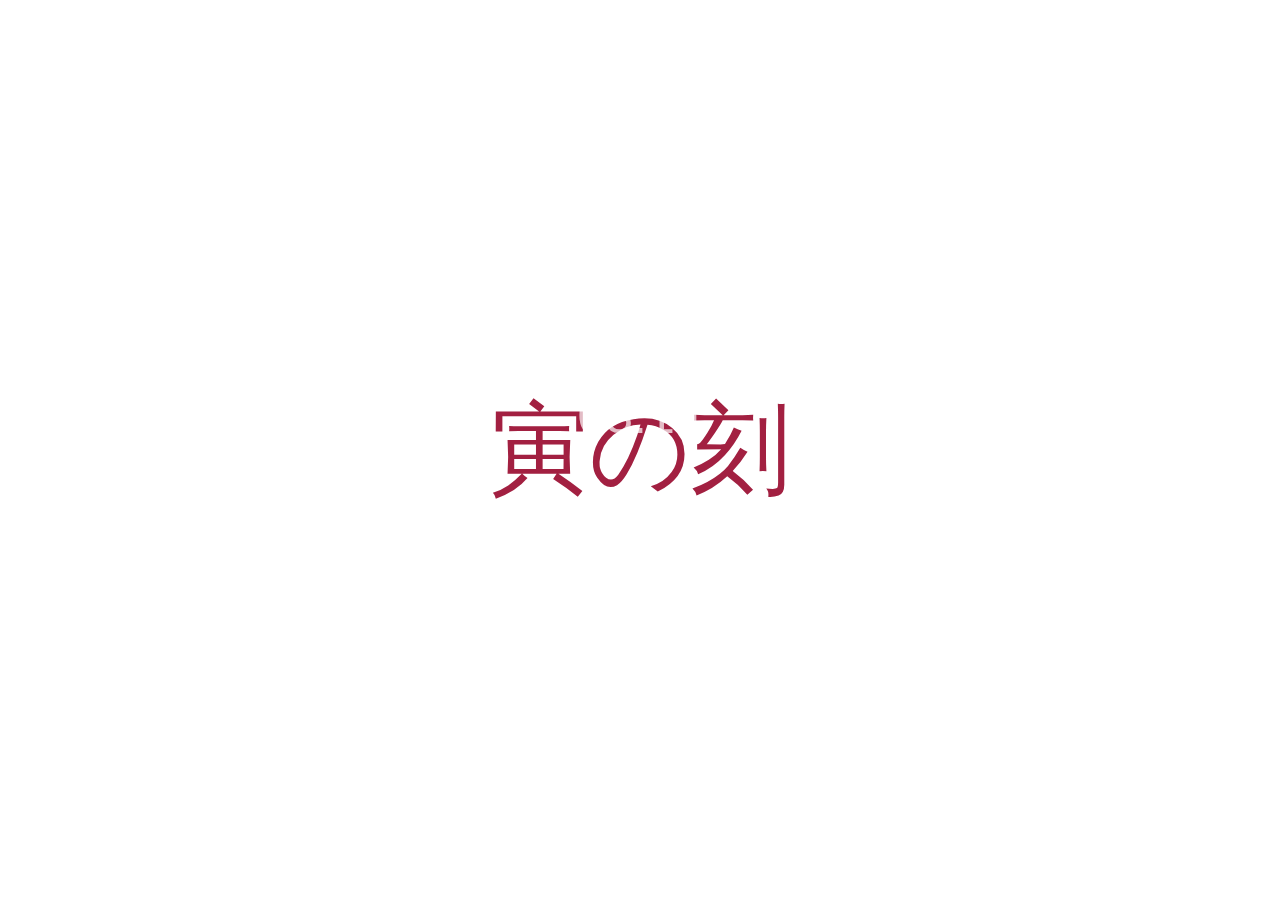
<file: index.html>
<!DOCTYPE html>
<html lang="ja">
<head>
    <meta charset="UTF-8">
    <title>十二刻時計</title>
    <style>
        /* 衡山毛筆フォントの埋め込み（woff2とwoffを使用） */
        @font-face {
    font-family: 'KouzanMouhitu';
    src: url('./kouzanmouhitufontotf-webfont.woff2') format('woff2'),
         url('./kouzanmouhitufontotf-webfont.woff') format('woff');
    font-weight: normal;
    font-style: normal;
}        /* デジタル時計用Googleフォント */
        @import url('https://fonts.googleapis.com/css2?family=Balsamiq+Sans&display=swap');

        body {
            margin: 0;
            padding: 0;
            background: transparent;
            display: flex;
            align-items: center;
            justify-content: center;
            height: 100vh;
            overflow: hidden;
        }

        .clock-container {
            position: relative;
            text-align: center;
        }

        /* 十二刻フォント：衡山毛筆 */
        .koku {
            font-family: 'KouzanMouhitu', "Yu Mincho", "HGP明朝B", serif;
            font-size: 100px;
            color: #A22041; /* 深緋（ふかひ） */
        }

        /* デジタル時計フォント */
        .digital {
            font-family: 'Balsamiq Sans', sans-serif;
            font-size: 50px;
            color: white;
            opacity: 0.7;
            position: absolute;
            top: 25%;
            left: 50%;
            transform: translate(-50%, -50%);
        }
    </style>
</head>
<body>
    <div class="clock-container">
        <div class="digital" id="digital-clock">--:--</div>
        <div class="koku" id="koku-name">--の刻</div>
    </div>

    <script>
        function getKoku(hour) {
            const koku = [
                "子", "丑", "寅", "卯", "辰", "巳",
                "午", "未", "申", "酉", "戌", "亥"
            ];
            const koku_index = Math.floor((hour + 1) % 24 / 2);
            return koku[koku_index] + "の刻";
        }

        function updateClock() {
            const now = new Date();
            const hour = now.getHours();
            const minute = now.getMinutes();

            // AM/PM を省くために24時間表記を直接整形
            const hourStr = hour.toString().padStart(2, '0');
            const minuteStr = minute.toString().padStart(2, '0');
            const digitalTime = `${hourStr}:${minuteStr}`;

            document.getElementById("digital-clock").textContent = digitalTime;
            document.getElementById("koku-name").textContent = getKoku(hour);
        }

        setInterval(updateClock, 1000);
        updateClock();
    </script>
</body>
</html>
</file>
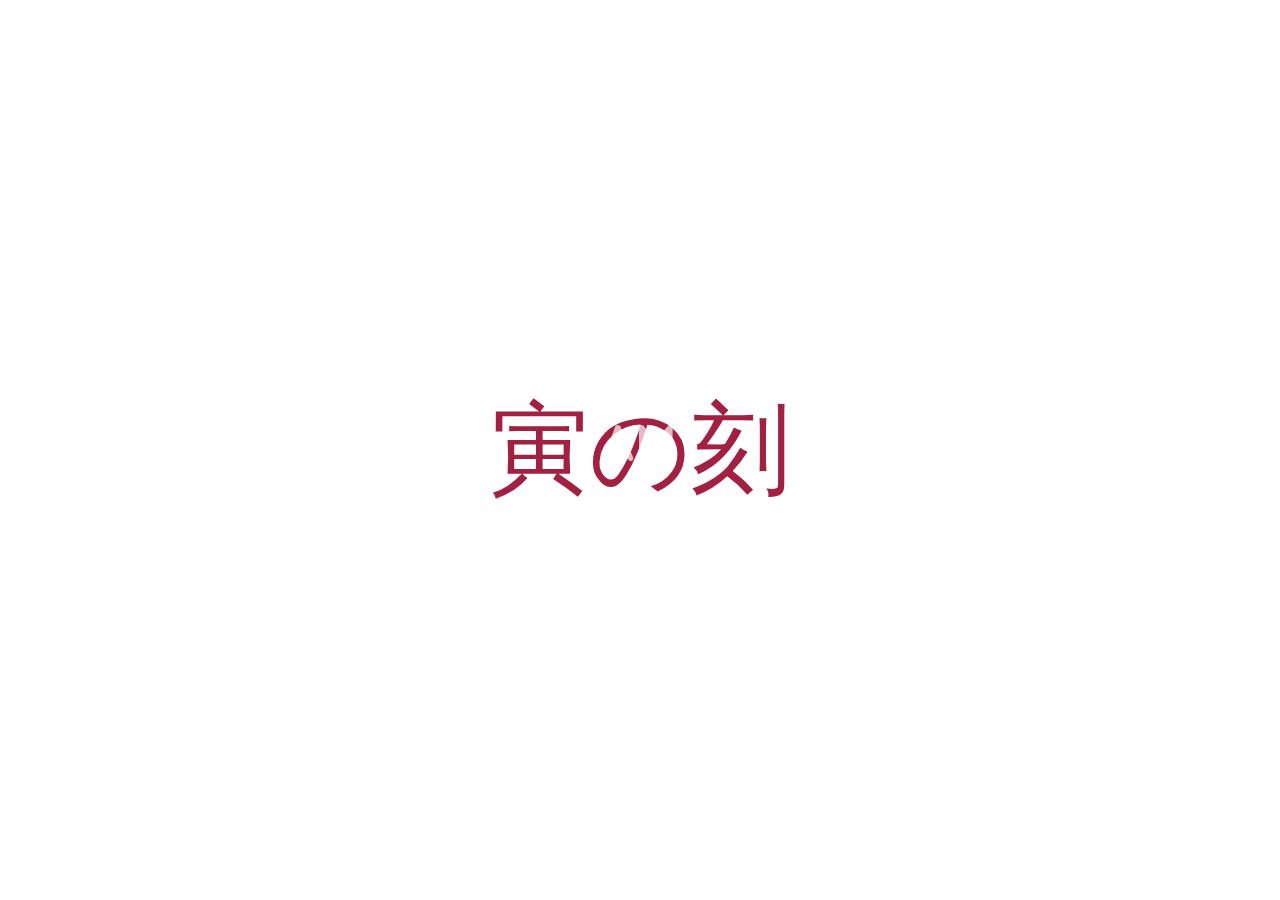
<file: 12ciku-lock.html>
<!DOCTYPE html>
<html lang="ja">
<head>
    <meta charset="UTF-8">
    <title>十二刻時計</title>
    <style>
        @import url('https://fonts.googleapis.com/css2?family=Balsamiq+Sans&display=swap');

        body {
            margin: 0;
            padding: 0;
            background: transparent;
            display: flex;
            align-items: center;
            justify-content: center;
            height: 100vh;
            overflow: hidden;
        }

        .clock-container {
            position: relative;
            text-align: center;
        }

        .koku {
            font-family: "Yu Mincho", "HGP明朝B", serif;
            font-size: 100px;
            color: #A22041; /* 深緋 */
        }

        .digital {
            font-family: 'Balsamiq Sans', sans-serif;
            font-size: 50px;
            color: white;
            opacity: 0.7;
            position: absolute;
            top: 25%;
            left: 50%;
            transform: translate(-50%, -50%);
        }
    </style>
</head>
<body>
    <div class="clock-container">
        <div class="digital" id="digital-clock">--:--</div>
        <div class="koku" id="koku-name">--の刻</div>
    </div>

    <script>
        function getKoku(hour) {
            const koku = [
                "子", "丑", "寅", "卯", "辰", "巳",
                "午", "未", "申", "酉", "戌", "亥"
            ];
            const koku_index = Math.floor((hour + 1) % 24 / 2);
            return koku[koku_index] + "の刻";
        }

        function updateClock() {
            const now = new Date();
            const hour = now.getHours();
            const minute = now.getMinutes();
            const digitalTime = now.toLocaleTimeString([], { hour: '2-digit', minute: '2-digit' });
            document.getElementById("digital-clock").textContent = digitalTime;
            document.getElementById("koku-name").textContent = getKoku(hour);
        }

        setInterval(updateClock, 1000);
        updateClock();
    </script>
</body>
</html>
</file>
